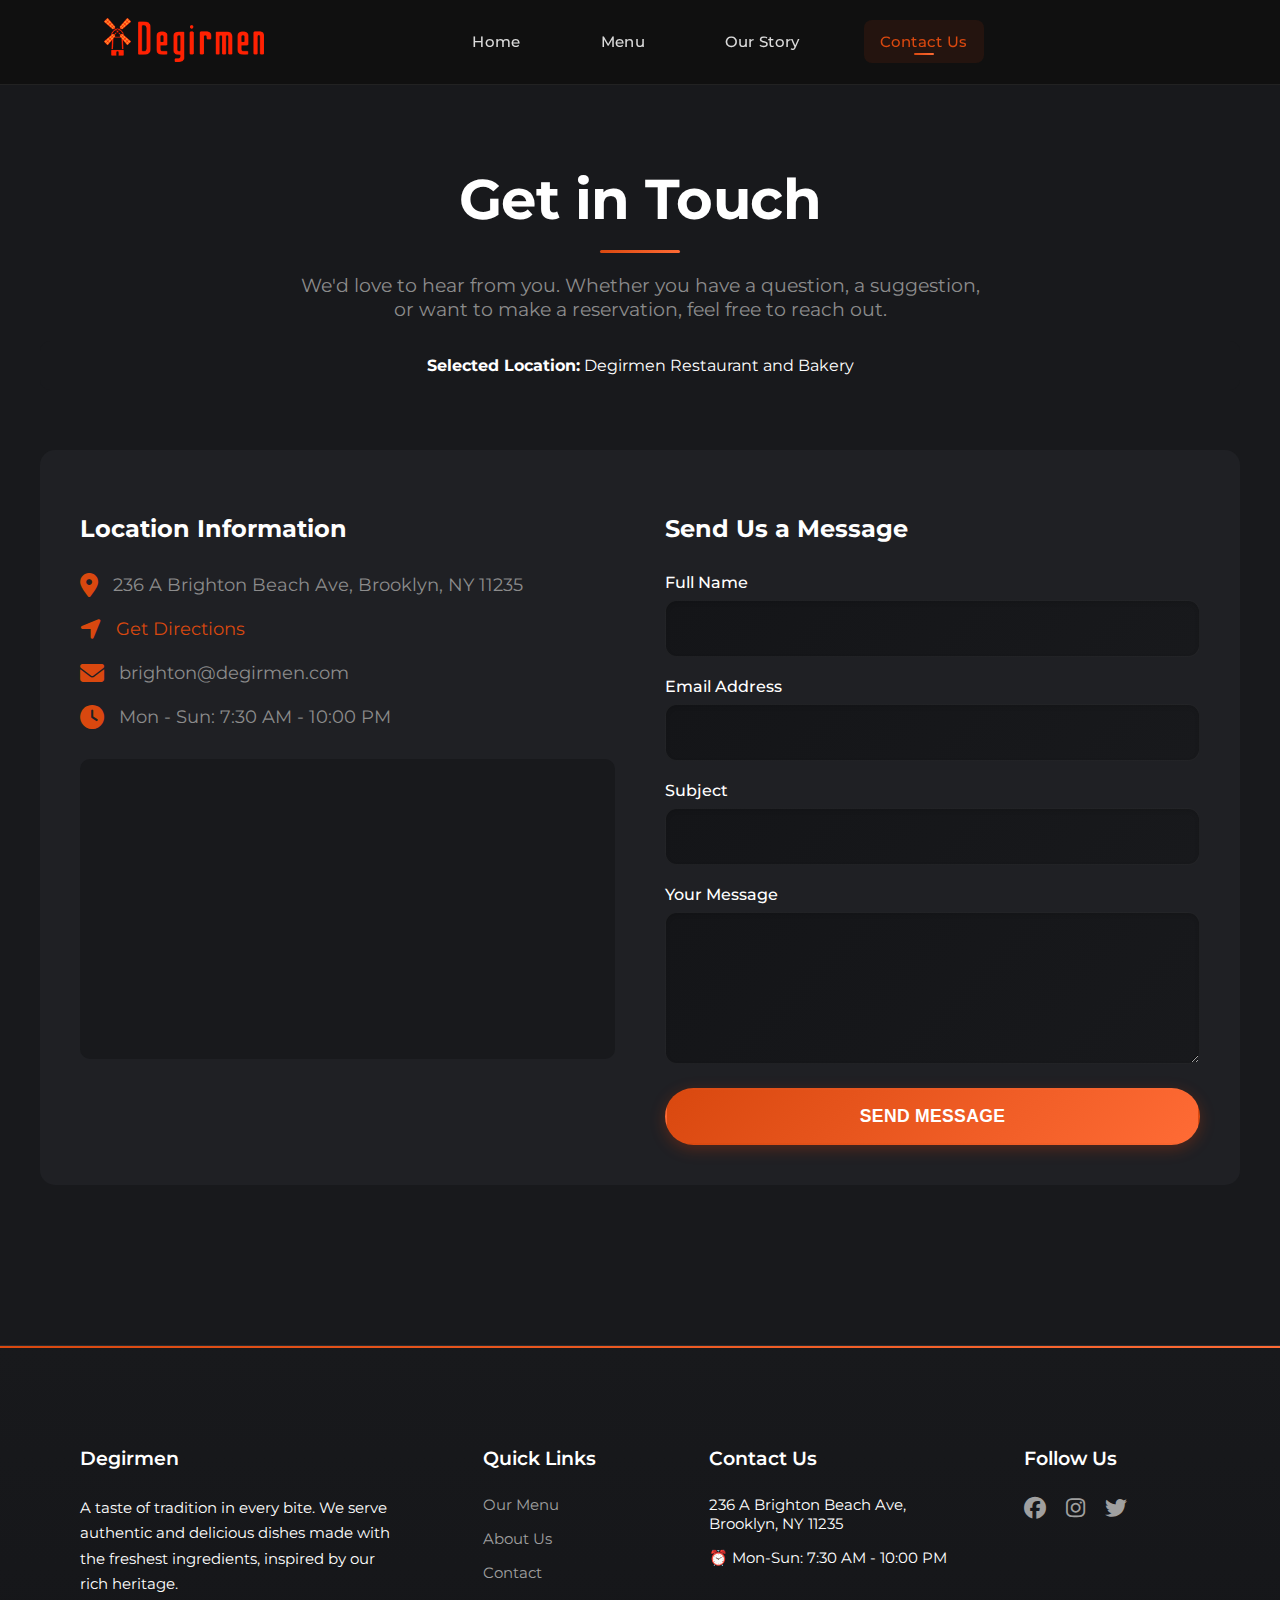
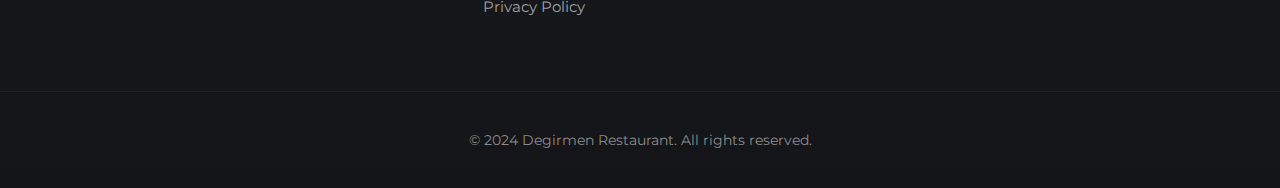
<file: contact.html>
<!DOCTYPE html>
<html lang="en">
<head>
    <meta charset="UTF-8">
    <meta name="viewport" content="width=device-width, initial-scale=1.0">
    <title>Contact Us - Degirmen</title>
    <link rel="stylesheet" href="https://cdnjs.cloudflare.com/ajax/libs/font-awesome/6.4.0/css/all.min.css">
    <link rel="stylesheet" href="css/styles.css">
</head>
<body class="page">
    <header class="header">
        <!-- Main site navigation -->
        <div class="header__nav-container">
            <nav class="nav header__nav">
                <a class="nav__logo" href="index.html">
                    <img src="img/degirmen-logo.png" alt="Degirmen logo" />
                </a>

                <ul class="nav__list site-nav__list">
                    <li class="nav__item"><a href="index.html" class="nav__link">Home</a></li>
                    <li class="nav__item"><a href="menu.html" class="nav__link">Menu</a></li>
                    <li class="nav__item"><a href="story.html" class="nav__link">Our&nbsp;Story</a></li>
                    <li class="nav__item nav__item--active"><a href="contact.html" class="nav__link">Contact&nbsp;Us</a></li>
                    <li class="nav__item nav__item--mobile-button">
                        <a href="reservation.html" class="nav__link nav__link--button">Reserve a Table</a>
                    </li>
                </ul>

                <div class="nav__actions">
                    <button class="nav__cart-button" aria-label="Open cart">
                        <i class="fas fa-shopping-cart"></i>
                        <span class="nav__cart-badge">0</span>
                    </button>
                    <a href="reservation.html" class="nav__button">Reserve a Table</a>
                    <button class="nav__menu-button" aria-label="Toggle menu">
                        <span class="nav__menu-icon"></span>
                    </button>
                </div>
            </nav>
        </div>
    </header>

    <div class="cart-overlay"></div>
    <div class="cart-panel">
        <div class="cart-panel__header">
            <h3 class="cart-panel__title">Your Order</h3>
            <button class="cart-panel__close" aria-label="Close cart">&times;</button>
        </div>
        <ul class="cart-panel__body">
            <!-- Cart items will be rendered here by JavaScript -->
            <li class="cart-panel__empty-message">Your cart is empty.</li>
        </ul>
        <div class="cart-panel__footer">
            <div class="cart-panel__total">
                <span>Total:</span>
                <span class="cart-panel__total-price">$0.00</span>
            </div>
            <a href="#" class="cart-panel__checkout-button">Proceed to Checkout</a>
        </div>
    </div>

    <main>
        <section class="contact-section" id="contact-form" style="display: block;">
            <div class="contact-section__content">
                <div class="contact-section__header">
                    <h1 class="section__title">Get in Touch</h1>
                    <p class="contact-section__subtitle">We'd love to hear from you. Whether you have a question, a suggestion, or want to make a reservation, feel free to reach out.</p>
                    <div class="selected-location-display" id="selected-location-display"></div>
                </div>

                <div class="contact-section__body">
                    <div class="contact-section__details">
                        <h3 class="contact-section__heading">Location Information</h3>
                        <ul class="contact-section__info-list" id="location-info">
                            <!-- Location info will be populated by JavaScript -->
                        </ul>
                        <div class="contact-section__map" id="map">
                            <iframe
                                title="Degirmen Location Map"
                                src="https://www.google.com/maps?q=Degirmen+Restaurant+and+Bakery+236+A+Brighton+Beach+Ave%2C+Brooklyn%2C+NY+11235&output=embed"
                                width="100%"
                                height="100%"
                                style="border:0; width: 100%; height: 100%; filter: invert(90%) hue-rotate(180deg);"
                                allowfullscreen=""
                                loading="lazy"
                                referrerpolicy="no-referrer-when-downgrade"></iframe>
                        </div>
                    </div>
                    <div class="contact-section__form-container">
                        <h3 class="contact-section__heading">Send Us a Message</h3>
                        <form class="contact-form" action="#" method="POST">
                            <input type="hidden" id="location" name="location" value="">
                            <div class="form-group">
                                <label for="name">Full Name</label>
                                <input type="text" id="name" name="name" required autocomplete="name" maxlength="100" pattern="[A-Za-z0-9 .,'-]{1,100}" inputmode="text">
                            </div>
                            <div class="form-group">
                                <label for="email">Email Address</label>
                                <input type="email" id="email" name="email" required autocomplete="email" maxlength="254" inputmode="email">
                            </div>
                            <div class="form-group">
                                <label for="subject">Subject</label>
                                <input type="text" id="subject" name="subject" required maxlength="120" pattern="[A-Za-z0-9 .,'-?!()]{1,120}" inputmode="text">
                            </div>
                            <div class="form-group">
                                <label for="message">Your Message</label>
                                <textarea id="message" name="message" rows="6" required maxlength="2000" spellcheck="true"></textarea>
                            </div>
                            <button type="submit" class="contact-form__submit">Send Message</button>
                        </form>
                    </div>
                </div>
            </div>
        </section>
    </main>

    <!-- Bottom Mobile Navigation -->
    <nav class="bottom-nav">
        <a href="index.html" class="bottom-nav__item">
            <i class="fas fa-home"></i>
            <span>Home</span>
        </a>
        <a href="menu.html" class="bottom-nav__item">
            <i class="fas fa-utensils"></i>
            <span>Menu</span>
        </a>
        <a href="story.html" class="bottom-nav__item">
            <i class="fas fa-book-open"></i>
            <span>Story</span>
        </a>
        <a href="contact.html" class="bottom-nav__item bottom-nav__item--active">
            <i class="fas fa-envelope"></i>
            <span>Contact</span>
        </a>
        <a href="reservation.html" class="bottom-nav__item">
            <i class="fas fa-calendar-check"></i>
            <span>Reserve</span>
        </a>
    </nav>

    <footer class="footer">
        <div class="footer__content">
            <div class="footer__section footer__section--about">
                <h3 class="footer__title">Degirmen</h3>
                <p class="footer__about-text">A taste of tradition in every bite. We serve authentic and delicious dishes made with the freshest ingredients, inspired by our rich heritage.</p>
            </div>
            <div class="footer__section">
                <h3 class="footer__title">Quick Links</h3>
                <ul class="footer__list">
                    <li class="footer__list-item">
                        <a href="menu.html" class="footer__link">Our Menu</a>
                    </li>
                    <li class="footer__list-item">
                        <a href="story.html" class="footer__link">About Us</a>
                    </li>
                    <li class="footer__list-item">
                        <a href="contact.html" class="footer__link">Contact</a>
                    </li>
                    <li class="footer__list-item">
                        <a href="#privacy" class="footer__link">Privacy Policy</a>
                    </li>
                </ul>
            </div>
            <div class="footer__section">
                <h3 class="footer__title">Contact Us</h3>
                <ul class="footer__list">
                    <li class="footer__list-item"> 236 A Brighton Beach Ave, Brooklyn, NY 11235</li>
                    <!-- <li class="footer__list-item">📞 +1 234 567 8900</li> -->
                    <!-- <li class="footer__list-item">✉️ info@degirmen.com</li> -->
                    <li class="footer__list-item">⏰ Mon-Sun: 7:30 AM - 10:00 PM</li>
                </ul>
            </div>
            <div class="footer__section">
                <h3 class="footer__title">Follow Us</h3>
                <div class="footer__social">
                    <a href="#" class="footer__social-link" aria-label="Facebook">
                        <i class="fab fa-facebook"></i>
                    </a>
                    <a href="#" class="footer__social-link" aria-label="Instagram">
                        <i class="fab fa-instagram"></i>
                    </a>
                    <a href="#" class="footer__social-link" aria-label="Twitter">
                        <i class="fab fa-twitter"></i>
                    </a>
                </div>
            </div>
        </div>
        <div class="footer__bottom">
            <p>&copy; 2024 Degirmen Restaurant. All rights reserved.</p>
        </div>
    </footer>

    <script src="js/script.js"></script>
    <script src="js/contact.js"></script>
</body>
</html>
</file>
<file: css/styles.css>
@import url('https://fonts.googleapis.com/css2?family=Montserrat:wght@400;500;600&display=swap');

:root {
    --bg-dark: #1f2024;
    --bg-darker: #18191c;
    --bg-darkest: #141518;
    --text-light: #ffffff;
    --text-secondary: #e0e0e0;
    --text-muted: #b8b8b8;
    --accent: #d9480f;
    --accent-light: #ff6b35;
    --accent-dark: #c13d0a;
    --success: #4CAF50;
    --warning: #FFC107;
    --border-light: rgba(255, 255, 255, 0.1);
    --border-lighter: rgba(255, 255, 255, 0.05);
    --shadow-light: 0 4px 20px rgba(0, 0, 0, 0.15);
    --shadow-medium: 0 8px 32px rgba(0, 0, 0, 0.25);
    --shadow-heavy: 0 12px 48px rgba(0, 0, 0, 0.35);
    --gradient-primary: linear-gradient(135deg, var(--accent), var(--accent-light));
    --gradient-dark: linear-gradient(135deg, var(--bg-darkest), var(--bg-darker));
    --radius-small: 8px;
    --radius-medium: 12px;
    --radius-large: 20px;
    --transition-fast: 0.2s ease;
    --transition-normal: 0.3s ease;
    --transition-slow: 0.5s ease;
}

*,
*::before,
*::after {
    box-sizing: border-box;
}

body {
    margin: 0;
    font-family: 'Montserrat', sans-serif;
    background-color: var(--bg-darker);
    color: var(--text-light);
}

/* ---------- Header + sticky behaviour ---------- */
.header {
    background: linear-gradient(135deg, var(--bg-darkest) 0%, rgba(26, 26, 26, 0.98) 100%);
    width: 100%;
    backdrop-filter: blur(10px);
    -webkit-backdrop-filter: blur(10px);
}

.header--sticky {
    position: fixed;
    top: 0;
    left: 0;
    width: 100%;
    z-index: 1000;
    box-shadow: 0 8px 32px rgba(0, 0, 0, 0.3);
    border-bottom: 1px solid rgba(255, 255, 255, 0.05);
}

/* ---------- Main nav ---------- */
.nav {
    width: 100%;
    display: flex;
    align-items: center;
}

.header__nav-container {
    width: 100%;
    background: rgba(16, 16, 16, 0.95);
    border-bottom: 1px solid rgba(255, 255, 255, 0.08);
    backdrop-filter: blur(20px);
    -webkit-backdrop-filter: blur(20px);
}

.header__nav {
    max-width: 1200px;
    margin: 0 auto;
    padding: 18px clamp(1rem, 5vw, 80px);
    display: flex;
    justify-content: space-between;
    align-items: center;
    position: relative;
}

.nav__logo img {
    width: 160px;
    height: auto;
    object-fit: contain;
    filter: brightness(1.1);
    transition: all 0.3s ease;
}

.nav__logo:hover img {
    filter: brightness(1.2) drop-shadow(0 4px 8px rgba(213, 61, 10, 0.3));
    transform: scale(1.02);
}

.nav__list {
    list-style: none;
    display: flex;
    gap: clamp(1.5rem, 4vw, 48px);
    padding: 0;
    margin: 0;
    align-items: center;
}

.nav__link {
    font-weight: 500;
    font-size: 15px;
    color: rgba(255, 255, 255, 0.85);
    text-decoration: none;
    transition: all 0.3s ease;
    position: relative;
    padding: 12px 16px;
    border-radius: 8px;
    letter-spacing: 0.3px;
}

.nav__link::before {
    content: '';
    position: absolute;
    bottom: 8px;
    left: 50%;
    transform: translateX(-50%) scaleX(0);
    width: 20px;
    height: 2px;
    background: linear-gradient(45deg, var(--accent), #ff6b35);
    border-radius: 1px;
    transition: transform 0.3s ease;
}

.nav__link:hover,
.nav__link:focus {
    color: var(--text-light);
    background: rgba(255, 255, 255, 0.05);
    transform: translateY(-1px);
}

.nav__link:hover::before,
.nav__item--active .nav__link::before {
    transform: translateX(-50%) scaleX(1);
}

.nav__item--active .nav__link {
    color: var(--accent);
    background: rgba(213, 61, 10, 0.1);
}

.nav__item--mobile-button {
    display: none;
}

.nav__actions {
    display: flex;
    align-items: center;
    gap: 24px;
}

.nav__cart-button {
    background: none;
    border: none;
    color: rgba(255, 255, 255, 0.8);
    font-size: 20px;
    cursor: pointer;
    position: relative;
    padding: 10px;
    border-radius: 8px;
    transition: all 0.3s ease;
}

.nav__cart-button:hover {
    color: var(--accent);
    background: rgba(255, 255, 255, 0.05);
    transform: translateY(-1px);
}

.nav__cart-badge {
    position: absolute;
    top: 0;
    right: 0;
    background-color: var(--accent);
    color: var(--text-light);
    font-size: 11px;
    font-weight: 600;
    width: 18px;
    height: 18px;
    border-radius: 50%;
    display: none;
    align-items: center;
    justify-content: center;
    transform: translate(40%, -40%);
    transition: transform 0.2s;
}

.nav__cart-button:hover .nav__cart-badge {
    transform: translate(40%, -40%) scale(1.1);
}

.nav__button {
    font-size: 14px;
    font-weight: 600;
    padding: 12px 24px;
    background: var(--gradient-primary);
    border: 2px solid transparent;
    border-radius: 25px;
    color: var(--text-light);
    cursor: pointer;
    transition: var(--transition-normal);
    text-decoration: none;
    position: relative;
    overflow: hidden;
    box-shadow: 0 4px 15px rgba(213, 61, 10, 0.25);
    letter-spacing: 0.3px;
    text-transform: uppercase;
    font-weight: 600;
}

.nav__button::before {
    content: '';
    position: absolute;
    top: 0;
    left: -100%;
    width: 100%;
    height: 100%;
    background: linear-gradient(90deg, transparent, rgba(255, 255, 255, 0.2), transparent);
    transition: left 0.5s ease;
}

.nav__button:hover::before {
    left: 100%;
}

.nav__button:hover,
.nav__button:focus {
    transform: translateY(-2px);
    box-shadow: 0 6px 20px rgba(213, 61, 10, 0.4);
    background: var(--gradient-dark);
    border-color: var(--accent);
}

/* Hamburger Menu */
.nav__menu-button {
    display: none;
    background: rgba(255, 255, 255, 0.05);
    border: 1px solid rgba(255, 255, 255, 0.1);
    border-radius: 8px;
    padding: 12px;
    cursor: pointer;
    color: var(--text-light);
    transition: all 0.3s ease;
}

.nav__menu-button:hover {
    background: rgba(255, 255, 255, 0.1);
    border-color: rgba(255, 255, 255, 0.2);
    transform: translateY(-1px);
}

.nav__menu-icon {
    display: block;
    width: 24px;
    height: 2px;
    background-color: var(--text-light);
    position: relative;
    transition: all 0.3s ease;
    border-radius: 1px;
}

.nav__menu-icon::before,
.nav__menu-icon::after {
    content: '';
    position: absolute;
    width: 100%;
    height: 2px;
    background-color: var(--text-light);
    transition: all 0.3s ease;
    border-radius: 1px;
}

.nav__menu-icon::before {
    top: -7px;
}

.nav__menu-icon::after {
    bottom: -7px;
}

/* Mobile menu open state */
.nav__menu-button.active {
    background: rgba(213, 61, 10, 0.1);
    border-color: var(--accent);
}

.nav__menu-button.active .nav__menu-icon {
    background-color: transparent;
}

.nav__menu-button.active .nav__menu-icon::before {
    transform: rotate(45deg);
    top: 0;
    background-color: var(--accent);
}

.nav__menu-button.active .nav__menu-icon::after {
    transform: rotate(-45deg);
    bottom: 0;
    background-color: var(--accent);
}

/* ---------- Food categories nav ---------- */
.categories-title {
    text-align: center;
    color: var(--text-light);
    font-size: clamp(2rem, 4vw, 2.8rem);
    margin: 0 0 40px;
    padding-top: 60px;
    font-weight: 700;
    letter-spacing: -0.01em;
    position: relative;
}

.categories-title::after {
    content: '';
    position: absolute;
    bottom: -16px;
    left: 50%;
    transform: translateX(-50%);
    width: 60px;
    height: 3px;
    background: var(--gradient-primary);
    border-radius: 2px;
}

.categories-wrapper {
    position: relative;
    overflow-x: hidden;
    padding: 30px 0;
    margin: 0 auto 0;
    max-width: 1200px;
    background: var(--gradient-dark);
    border-radius: var(--radius-large) var(--radius-large) 0 0;
    border: 1px solid var(--border-lighter);
    border-bottom: none;
    box-shadow: var(--shadow-light);
}

.categories-icon {
    position: absolute;
    top: 0;
    height: 100%;
    width: 120px;
    display: flex;
    align-items: center;
    justify-content: center;
    z-index: 2;
}

.categories-icon:first-child {
    left: 0;
    display: none;
    background: linear-gradient(90deg, var(--bg-darker) 70%, transparent);
}

.categories-icon:last-child {
    right: 0;
    background: linear-gradient(-90deg, var(--bg-darker) 70%, transparent);
}

.categories-icon i {
    width: 44px;
    height: 44px;
    cursor: pointer;
    font-size: 18px;
    display: flex;
    align-items: center;
    justify-content: center;
    border-radius: 50%;
    background: var(--bg-dark);
    border: 2px solid var(--accent);
    color: var(--accent);
    transition: all 0.3s ease;
}

.categories-icon i:hover {
    background: var(--accent);
    color: var(--text-light);
    transform: scale(1.1);
}

.nav-categories__list {
    display: flex;
    gap: 20px;
    list-style: none;
    padding: 0 60px;
    margin: 0;
    overflow-x: auto;
    -webkit-overflow-scrolling: touch;
    touch-action: pan-x;
    scroll-behavior: smooth;
    scrollbar-width: none; /* Firefox */
    -ms-overflow-style: none; /* IE and Edge */
}

.nav-categories__list::-webkit-scrollbar {
    display: none;
}

.nav-categories__list.dragging {
    scroll-behavior: auto;
    cursor: grab;
}

.nav-categories__item {
    display: flex;
    flex-direction: column;
    align-items: center;
    cursor: pointer;
    padding: 18px 28px;
    border-radius: var(--radius-medium);
    background: var(--gradient-dark);
    border: 1px solid var(--border-lighter);
    transition: var(--transition-normal);
    user-select: none;
    flex-shrink: 0;
    min-width: 110px;
    box-shadow: var(--shadow-light);
    position: relative;
    overflow: hidden;
}

.nav-categories__item::before {
    content: '';
    position: absolute;
    top: 0;
    left: 0;
    right: 0;
    height: 3px;
    background: var(--gradient-primary);
    opacity: 0;
    transition: var(--transition-normal);
}

.nav-categories__item:hover {
    transform: translateY(-3px);
    border-color: var(--border-light);
    box-shadow: var(--shadow-medium);
}

.nav-categories__item:hover::before {
    opacity: 1;
}

.nav-categories__item--active {
    background: var(--gradient-primary);
    border-color: var(--accent);
    transform: translateY(-3px);
    box-shadow: var(--shadow-medium);
}

.nav-categories__item--active::before {
    opacity: 1;
}

.nav-categories__icon {
    font-size: 28px;
    margin-bottom: 8px;
    display: flex;
    align-items: center;
    justify-content: center;
    height: 30px;
}

.nav-categories__icon i {
    font-size: 20px;
    color: var(--accent);
    transition: var(--transition-normal);
}

.nav-categories__item--active .nav-categories__icon i {
    color: var(--text-light);
}

.nav-categories__label {
    font-size: 14px;
    font-weight: 500;
    color: var(--text-light);
    white-space: nowrap;
}

.nav-categories__list.dragging .nav-categories__item {
    pointer-events: none;
}

/* ---------- Sections ---------- */
.section {
    display: none;
}

.section--active {
    display: block;
}

/* ---------- Menu section ---------- */
#menu {
    max-width: 100%;
    width: 100%;
    margin: 0;
    padding: 40px 0;
    background-color: var(--bg-darker);
}

.menu-content {
    max-width: 1200px;
    margin: 0 auto 0;
    padding: 0 clamp(1.5rem, 5vw, 80px) clamp(2rem, 4vw, 50px);
    background: var(--bg-darker);
    border-radius: 0 0 var(--radius-large) var(--radius-large);
    box-shadow: var(--shadow-medium);
    border: 1px solid var(--border-lighter);
    border-top: none;
    position: relative;
}

.menu-content::before {
    content: '';
    position: absolute;
    top: 0;
    left: 0;
    right: 0;
    height: 3px;
    background: var(--gradient-primary);
}

.menu__title {
    display: flex;
    align-items: center;
    justify-content: center;
    gap: 15px;
    font-size: clamp(1.8rem, 4vw, 2.5rem);
    margin: 0 0 30px;
    padding-top: clamp(2rem, 4vw, 50px);
    color: var(--text-light);
    font-weight: 500;
    letter-spacing: 0.2px;
    position: relative;
}

.menu__title-icon {
    display: flex;
    align-items: center;
    justify-content: center;
}

.menu__title-icon i {
    font-size: 0.8em;
    color: var(--accent);
}

.menu__title::after {
    content: '';
    position: absolute;
    bottom: -15px;
    left: 50%;
    transform: translateX(-50%);
    width: 40px;
    height: 1px;
    background: rgba(255, 255, 255, 0.2);
    border-radius: 1px;
}

.menu__sizes {
    text-align: center;
    margin: 0 0 25px;
    color: var(--text-light);
}

/* Food list grid - Google-style */
.food-list {
    list-style: none;
    display: flex;
    flex-direction: column;
    gap: 0;
    padding: 0;
    margin: 0;
    max-width: 800px;
    margin: 0 auto;
}

.food-item {
    display: flex;
    align-items: center;
    padding: 20px 24px;
    border-bottom: 1px solid rgba(255, 255, 255, 0.1);
    transition: background-color 0.2s ease;
    cursor: pointer;
    background: transparent;
    position: relative;
    min-height: auto;
}

.food-item:last-child {
    border-bottom: none;
}

.food-item:hover {
    background-color: rgba(255, 255, 255, 0.05);
}

/* Image styles removed - no longer using images in menu items */

.food-item__info {
    flex: 1;
    display: flex;
    flex-direction: column;
    gap: 4px;
    margin-right: 20px;
}

.food-item__name {
    margin: 0;
    font-size: 18px;
    color: var(--text-light);
    font-weight: 500;
    line-height: 1.4;
}

.food-item__ingredients {
    margin: 0;
    font-size: 14px;
    color: rgba(255, 255, 255, 0.7);
    line-height: 1.4;
    display: -webkit-box;
    -webkit-line-clamp: 2;
    -webkit-box-orient: vertical;
    overflow: hidden;
}

.food-item__price {
    font-weight: 500;
    white-space: nowrap;
    color: var(--text-light);
    font-size: 16px;
    display: flex;
    align-items: center;
    min-width: 60px;
    justify-content: flex-end;
}

/* ---------- Footer ---------- */
.footer {
    background: linear-gradient(180deg, var(--bg-darker) 0%, var(--bg-darkest) 100%);
    padding: 100px 0 0;
    margin-top: 80px;
    border-top: 1px solid var(--border-light);
    color: var(--text-muted);
    font-size: 15px;
    position: relative;
}

.footer::before {
    content: '';
    position: absolute;
    top: 0;
    left: 0;
    right: 0;
    height: 2px;
    background: var(--gradient-primary);
}

.footer__content {
    max-width: 1200px;
    margin: 0 auto;
    padding: 0 40px;
    display: grid;
    grid-template-columns: 2fr 1fr 1.5fr 1fr;
    gap: 50px;
    text-align: left;
}

.footer__section {
    color: var(--text-light);
}

.footer__section--about {
    padding-right: 30px;
}

.footer__title {
    font-size: 1.2rem;
    font-weight: 600;
    margin: 0 0 25px;
    color: #fff;
}

.footer__about-text {
    line-height: 1.7;
    margin: 0;
}

.footer__list {
    list-style: none;
    padding: 0;
    margin: 0;
}

.footer__list-item {
    margin-bottom: 15px;
}

.footer__link {
    color: #a0a0a0;
    text-decoration: none;
    transition: color 0.3s, padding-left 0.3s;
}

.footer__link:hover {
    color: var(--accent);
    padding-left: 5px;
}

.footer__social {
    display: flex;
    gap: 20px;
}

.footer__social-link {
    color: #a0a0a0;
    text-decoration: none;
    font-size: 22px;
    transition: color 0.3s, transform 0.3s;
}

.footer__social-link:hover {
    color: var(--accent);
    transform: translateY(-2px);
}

.footer__bottom {
    margin-top: 60px;
    padding: 25px 40px;
    border-top: 1px solid rgba(255,255,255,0.05);
    text-align: center;
    color: #8c8c8c;
    font-size: 14px;
}

/* ---------- Home Page ---------- */
/* Hero Section */
.hero {
    background: linear-gradient(135deg, rgba(0, 0, 0, 0.8) 0%, rgba(217, 72, 15, 0.1) 50%, rgba(0, 0, 0, 0.8) 100%), 
                linear-gradient(rgba(0, 0, 0, 0.4), rgba(0, 0, 0, 0.6)), 
                url('../img/pizza.jpg');
    background-size: cover;
    background-position: center;
    background-attachment: fixed;
    height: 70vh;
    min-height: 500px;
    max-height: 800px;
    display: flex;
    align-items: center;
    justify-content: center;
    text-align: center;
    padding: 0 20px;
    margin: 0;
    position: relative;
    overflow: hidden;
}

.hero::before {
    content: '';
    position: absolute;
    top: 0;
    left: 0;
    right: 0;
    bottom: 0;
    background: radial-gradient(ellipse at center, transparent 30%, rgba(0, 0, 0, 0.3) 100%);
    pointer-events: none;
}

.hero__content {
    max-width: 900px;
    width: 100%;
    padding: clamp(20px, 5vh, 40px) 0;
    position: relative;
    z-index: 2;
    animation: fadeInUp 1s ease-out;
}

@keyframes fadeInUp {
    from {
        opacity: 0;
        transform: translateY(30px);
    }
    to {
        opacity: 1;
        transform: translateY(0);
    }
}

.hero__title {
    font-size: clamp(2.8rem, 7vw, 5rem);
    color: var(--text-light);
    margin: 0 0 24px;
    line-height: 1.1;
    font-weight: 700;
    text-shadow: 0 4px 20px rgba(0, 0, 0, 0.5);
    letter-spacing: -0.02em;
}

.hero__subtitle {
    font-size: clamp(1.3rem, 3.5vw, 1.8rem);
    color: var(--text-secondary);
    margin: 0 0 48px;
    opacity: 0.95;
    line-height: 1.5;
    font-weight: 400;
    text-shadow: 0 2px 10px rgba(0, 0, 0, 0.3);
}

.hero__buttons {
    display: flex;
    gap: 24px;
    justify-content: center;
    flex-wrap: wrap;
}

.hero__button {
    padding: 16px 32px;
    font-size: 1.1rem;
    border-radius: 30px;
    cursor: pointer;
    transition: var(--transition-normal);
    text-decoration: none;
    font-weight: 600;
    position: relative;
    overflow: hidden;
    letter-spacing: 0.3px;
    text-transform: uppercase;
    box-shadow: 0 6px 20px rgba(0, 0, 0, 0.3);
    border: 2px solid transparent;
}

.hero__button::before {
    content: '';
    position: absolute;
    top: 0;
    left: -100%;
    width: 100%;
    height: 100%;
    background: linear-gradient(90deg, transparent, rgba(255, 255, 255, 0.2), transparent);
    transition: var(--transition-slow);
}

.hero__button:hover::before {
    left: 100%;
}

.hero__button--primary {
    background: var(--gradient-primary);
    color: var(--text-light);
    box-shadow: 0 8px 30px rgba(217, 72, 15, 0.4);
}

.hero__button--primary:hover {
    transform: translateY(-3px);
    box-shadow: 0 8px 30px rgba(217, 72, 15, 0.5);
    border-color: var(--accent-light);
}

.hero__button--secondary {
    background: rgba(255, 255, 255, 0.1);
    color: var(--text-light);
    border: 2px solid rgba(255, 255, 255, 0.4);
    backdrop-filter: blur(15px);
    box-shadow: 0 8px 25px rgba(255, 255, 255, 0.1);
}

.hero__button--secondary:hover {
    background: rgba(255, 255, 255, 0.2);
    border-color: var(--text-light);
    transform: translateY(-3px);
    box-shadow: 0 8px 25px rgba(255, 255, 255, 0.2);
}

/* About Preview Section */
.about-preview {
    padding: 80px 20px;
    background-color: var(--bg-darker);
}

.about-preview__content {
    max-width: 1200px;
    margin: 0 auto;
    display: grid;
    grid-template-columns: 1fr 1fr;
    gap: 50px;
    padding: 0 clamp(1rem, 5vw, 80px);
    align-items: center;
}

.about-preview__description {
    color: #8c8c8c;
    font-size: 1.1rem;
    line-height: 1.6;
    margin: 0 0 30px;
}

.about-preview__link {
    color: var(--accent);
    text-decoration: none;
    font-weight: 500;
    font-size: 1.1rem;
    transition: color 0.3s;
}

.about-preview__link:hover {
    color: #c13d0a;
}

.about-preview__image img {
    width: 100%;
    border-radius: 15px;
    box-shadow: 0 4px 16px rgba(0, 0, 0, 0.3);
}

/* CTA Section */
.cta {
    padding: 80px 20px;
    background: linear-gradient(rgba(0, 0, 0, 0.8), rgba(0, 0, 0, 0.8)), url('../img/interior_02.jpg');
    background-size: cover;
    background-position: center;
    text-align: center;
}

.cta__content {
    max-width: 800px;
    margin: 0 auto;
}

.cta__title {
    font-size: clamp(2rem, 5vw, 3rem);
    color: var(--text-light);
    margin: 0 0 20px;
}

.cta__text {
    font-size: 1.2rem;
    color: var(--text-light);
    margin: 0 0 40px;
    opacity: 0.9;
}

.cta__buttons {
    display: flex;
    gap: 20px;
    justify-content: center;
    flex-wrap: wrap;
}

.cta__button {
    padding: 14px 28px;
    font-size: 1rem;
    border-radius: 30px;
    cursor: pointer;
    transition: var(--transition-normal);
    text-decoration: none;
    font-weight: 600;
    background: var(--gradient-primary);
    color: var(--text-light);
    border: 2px solid transparent;
    text-transform: uppercase;
    letter-spacing: 0.3px;
    box-shadow: 0 4px 15px rgba(213, 61, 10, 0.3);
}

.cta__button:hover {
    background: var(--gradient-dark);
    transform: translateY(-2px);
    box-shadow: 0 6px 20px rgba(213, 61, 10, 0.4);
    border-color: var(--accent-light);
}

.cta__button--secondary {
    background: rgba(255, 255, 255, 0.1);
    border: 2px solid var(--text-light);
    backdrop-filter: blur(10px);
    box-shadow: 0 6px 20px rgba(255, 255, 255, 0.1);
}

.cta__button--secondary:hover {
    background: var(--text-light);
    color: var(--bg-darker);
    transform: translateY(-2px);
    box-shadow: 0 6px 20px rgba(255, 255, 255, 0.3);
}

.featured__slider-button {
    position: absolute;
    top: 50%;
    transform: translateY(-50%);
    width: 44px;
    height: 44px;
    border-radius: 50%;
    background: var(--gradient-dark);
    border: 2px solid var(--accent);
    color: var(--accent);
    cursor: pointer;
    display: flex;
    align-items: center;
    justify-content: center;
    transition: var(--transition-normal);
    z-index: 2;
    font-size: 18px;
    padding: 0;
    box-shadow: 0 3px 12px rgba(0, 0, 0, 0.3);
    backdrop-filter: blur(10px);
}

.featured__slider-button:hover:not(:disabled) {
    background: var(--gradient-primary);
    color: var(--text-light);
    transform: translateY(-50%) scale(1.05);
    box-shadow: 0 4px 15px rgba(217, 72, 15, 0.4);
    border-color: var(--accent-light);
}

.featured__slider-button:disabled {
    background-color: var(--bg-darker);
    border-color: #666;
    color: #666;
    cursor: not-allowed;
    opacity: 0.5;
    box-shadow: none;
    transform: translateY(-50%);
}

.featured__slider-button--prev {
    left: 10px;
}

.featured__slider-button--next {
    right: 10px;
}

.section__title {
    text-align: center;
    font-size: clamp(2.2rem, 5.5vw, 3.5rem);
    color: var(--text-light);
    margin: 0 auto 60px;
    width: 100%;
    display: flex;
    justify-content: center;
    align-items: center;
    font-weight: 700;
    letter-spacing: -0.01em;
    position: relative;
}

.section__title::after {
    content: '';
    position: absolute;
    bottom: -20px;
    left: 50%;
    transform: translateX(-50%);
    width: 80px;
    height: 3px;
    background: var(--gradient-primary);
    border-radius: 2px;
}

/* Featured Dishes Slider */
.featured-dishes {
    padding: 80px 20px;
    background: var(--bg-darker);
    position: relative;
}

.featured-dishes::before {
    content: '';
    position: absolute;
    top: 0;
    left: 0;
    right: 0;
    bottom: 0;
    background: radial-gradient(circle at 50% 50%, rgba(217, 72, 15, 0.03) 0%, transparent 70%);
    pointer-events: none;
}

.featured-dishes__content {
    max-width: 800px;
    margin: 0 auto;
}

.featured-dishes__list {
    margin-top: 50px;
    display: flex;
    flex-direction: column;
    gap: 0;
}



/* Slider navigation removed - now using list layout */

/* Story Section */
.story {
    padding: 80px 20px;
    background-color: var(--bg-darker);
}

.story__header {
    text-align: center;
    margin-bottom: 60px;
}

.story__subtitle {
    font-size: 1.2rem;
    color: var(--accent);
    margin-top: -20px;
}

.story__content {
    max-width: 1200px;
    margin: 0 auto;
}

.story__main {
    display: grid;
    grid-template-columns: 1fr 1fr;
    gap: 40px;
    align-items: center;
    margin-bottom: 80px;
}

.story__text-block {
    padding: 20px;
}

.story__heading {
    font-size: 2rem;
    color: var(--text-light);
    margin-bottom: 20px;
}

.story__text {
    color: #8c8c8c;
    line-height: 1.6;
    font-size: 1.1rem;
}

.story__image-block {
    position: relative;
    border-radius: 15px;
    overflow: hidden;
}

.story__image {
    width: 100%;
    height: 100%;
    object-fit: cover;
    border-radius: 15px;
    transition: transform 0.3s ease;
}

.story__image:hover {
    transform: scale(1.05);
}

.story__values {
    display: grid;
    grid-template-columns: repeat(auto-fit, minmax(280px, 1fr));
    gap: 30px;
    margin: 60px 0;
    padding: 40px;
    background-color: var(--bg-dark);
    border-radius: 15px;
}

.story__value-card {
    text-align: center;
    padding: 35px 30px;
    background: var(--gradient-dark);
    border-radius: var(--radius-large);
    transition: var(--transition-normal);
    border: 1px solid var(--border-lighter);
    box-shadow: var(--shadow-light);
    position: relative;
    overflow: hidden;
}

.story__value-card::before {
    content: '';
    position: absolute;
    top: 0;
    left: 0;
    right: 0;
    height: 3px;
    background: var(--gradient-primary);
    opacity: 0;
    transition: var(--transition-normal);
}

.story__value-card:hover {
    transform: translateY(-8px);
    box-shadow: var(--shadow-medium);
    border-color: var(--border-light);
}

.story__value-card:hover::before {
    opacity: 1;
}

.story__value-icon {
    font-size: 2.5rem;
    margin-bottom: 20px;
}

.story__value-title {
    color: var(--text-light);
    font-size: 1.3rem;
    margin-bottom: 15px;
}

.story__value-text {
    color: #8c8c8c;
    line-height: 1.5;
}

.story__timeline {
    display: grid;
    gap: 40px;
    margin: 80px 0;
    position: relative;
    padding: 0 20px;
}

.story__timeline::before {
    content: '';
    position: absolute;
    left: 50%;
    transform: translateX(-50%);
    width: 2px;
    height: 100%;
    background-color: var(--accent);
    opacity: 0.3;
}

.story__milestone {
    display: grid;
    grid-template-columns: 1fr 1fr;
    gap: 40px;
    align-items: center;
    position: relative;
}

.story__milestone:nth-child(even) {
    direction: rtl;
}

.story__milestone:nth-child(even) .story__milestone-content {
    direction: ltr;
}

.story__year {
    font-size: 2.5rem;
    font-weight: 600;
    color: var(--accent);
    text-align: right;
    padding-right: 60px;
    position: relative;
}

.story__milestone:nth-child(even) .story__year {
    text-align: left;
    padding-right: 0;
    padding-left: 60px;
}

.story__year::after {
    content: '';
    position: absolute;
    right: -10px;
    top: 50%;
    transform: translateY(-50%);
    width: 20px;
    height: 20px;
    background-color: var(--accent);
    border-radius: 50%;
}

.story__milestone:nth-child(even) .story__year::after {
    right: auto;
    left: -10px;
}

.story__milestone-content {
    background-color: var(--bg-dark);
    padding: 30px;
    border-radius: 15px;
}

.story__milestone-content h4 {
    color: var(--text-light);
    font-size: 1.3rem;
    margin-bottom: 10px;
}

.story__milestone-content p {
    color: #8c8c8c;
    line-height: 1.5;
}

.story__team {
    margin-top: 80px;
}

.story__image-block--grid {
    display: grid;
    grid-template-columns: repeat(2, 1fr);
    gap: 20px;
    margin-top: 40px;
}

/* ---------- Contact Page ---------- */
.contact-section {
    padding: 80px 20px;
}

.contact-section__content {
    max-width: 1200px;
    margin: 0 auto;
}

.contact-section__header {
    text-align: center;
    margin-bottom: 60px;
}

.contact-section__subtitle {
    font-size: 1.2rem;
    color: #8c8c8c;
    max-width: 700px;
    margin: -20px auto 0;
}

.contact-section__body {
    display: grid;
    grid-template-columns: 1fr 1fr;
    gap: 50px;
    background-color: var(--bg-dark);
    padding: 40px;
    border-radius: 15px;
}

.contact-section__heading {
    font-size: 1.5rem;
    color: var(--text-light);
    margin-bottom: 30px;
}

.contact-section__info-list {
    list-style: none;
    padding: 0;
    margin: 0 0 30px;
}

.contact-section__info-list li {
    display: flex;
    align-items: center;
    gap: 15px;
    font-size: 1.1rem;
    color: #8c8c8c;
    margin-bottom: 20px;
}

.contact-section__info-list i {
    color: var(--accent);
    font-size: 1.5rem;
}

.contact-section__map {
    width: 100%;
    height: 300px;
    background-color: var(--bg-darker);
    border-radius: 10px;
    display: flex;
    align-items: center;
    justify-content: center;
    color: #8c8c8c;
}

.contact-form .form-group {
    margin-bottom: 20px;
}

.contact-form label {
    display: block;
    margin-bottom: 8px;
    color: var(--text-light);
    font-weight: 500;
}

.contact-form input,
.contact-form textarea {
    width: 100%;
    padding: 18px 20px;
    border-radius: var(--radius-medium);
    border: 1px solid var(--border-lighter);
    background: var(--gradient-dark);
    color: var(--text-light);
    font-family: inherit;
    transition: var(--transition-normal);
    font-size: 15px;
    box-shadow: inset 0 2px 4px rgba(0, 0, 0, 0.1);
}

.contact-form input:focus,
.contact-form textarea:focus {
    outline: none;
    border-color: var(--accent);
    box-shadow: inset 0 2px 4px rgba(0, 0, 0, 0.1), 0 0 0 3px rgba(217, 72, 15, 0.1);
    transform: translateY(-1px);
}

.contact-form__submit {
    width: 100%;
    padding: 16px 30px;
    background: var(--gradient-primary);
    color: var(--text-light);
    border: 2px solid transparent;
    border-radius: 30px;
    font-size: 1.1rem;
    font-weight: 600;
    cursor: pointer;
    transition: var(--transition-normal);
    box-shadow: 0 4px 15px rgba(213, 61, 10, 0.3);
    letter-spacing: 0.3px;
    text-transform: uppercase;
    position: relative;
    overflow: hidden;
}

.contact-form__submit::before {
    content: '';
    position: absolute;
    top: 0;
    left: -100%;
    width: 100%;
    height: 100%;
    background: linear-gradient(90deg, transparent, rgba(255, 255, 255, 0.2), transparent);
    transition: var(--transition-slow);
}

.contact-form__submit:hover {
    transform: translateY(-2px);
    box-shadow: 0 6px 25px rgba(217, 72, 15, 0.5);
    background: var(--gradient-dark);
    border-color: var(--accent-light);
}

.contact-form__submit:hover::before {
    left: 100%;
}

/* Reservation form submit button styles */
.reservation-form__submit {
    width: 100%;
    padding: 15px 25px;
    background: var(--gradient-primary);
    color: var(--text-light);
    border: 2px solid transparent;
    border-radius: 30px;
    font-size: 1.1rem;
    font-weight: 600;
    cursor: pointer;
    transition: var(--transition-normal);
    text-transform: uppercase;
    letter-spacing: 0.3px;
    box-shadow: 0 4px 15px rgba(213, 61, 10, 0.3);
}

.reservation-form__submit:hover:not(:disabled) {
    background: var(--gradient-dark);
    transform: translateY(-2px);
    box-shadow: 0 6px 25px rgba(217, 72, 15, 0.5);
    border-color: var(--accent-light);
}

.reservation-form__submit:disabled {
    background: linear-gradient(135deg, #666 0%, #555 100%);
    cursor: not-allowed;
    transform: none;
    box-shadow: none;
    opacity: 0.7;
}

.reservation-form__submit:disabled::after {
    content: '';
    display: inline-block;
    width: 16px;
    height: 16px;
    margin-left: 10px;
    border: 2px solid transparent;
    border-top: 2px solid var(--text-light);
    border-radius: 50%;
    animation: spin 1s linear infinite;
}

@keyframes spin {
    0% { transform: rotate(0deg); }
    100% { transform: rotate(360deg); }
}

/* ---------- Responsive Design ---------- */

@media (max-width: 968px) {
    /* Story page responsive */
    .story__main {
        grid-template-columns: 1fr;
    }

    .story__timeline::before {
        left: 0;
    }

    .story__milestone {
        grid-template-columns: 1fr;
        gap: 20px;
    }

    .story__year {
        text-align: left;
        padding-right: 0;
        padding-left: 30px;
    }

    .story__year::after {
        right: auto;
        left: -10px;
    }

    .story__milestone:nth-child(even) {
        direction: ltr;
    }

    .story__milestone:nth-child(even) .story__year {
        padding-left: 30px;
    }
}

@media (max-width: 1024px) {
    /* Hide desktop "Reserve a Table" button on tablets and mobile */
    .nav__button {
        display: none;
    }
    
    /* Story Page */
    .story__values {
        gap: 20px;
    }
}

@media (max-width: 800px) {
    /* Nav */
    .nav__logo img {
        width: 120px;
    }
    
    .nav__menu-button {
        display: block;
        z-index: 1001;
    }
    
    .nav__list {
        position: fixed;
        top: 0;
        right: -100%;
        width: 70%;
        height: 100vh;
        background-color: var(--bg-darker);
        flex-direction: column;
        justify-content: center;
        align-items: center;
        gap: 2rem;
        transition: right 0.3s ease;
        z-index: 1000;
        box-shadow: -4px 0 12px rgba(0,0,0,0.5);
    }
    
    .nav__list.active {
        right: 0;
    }

    .nav__item--mobile-button {
        display: block;
        margin-top: 1rem;
    }

    .nav__link--button {
        padding: 12px 28px;
        background: var(--accent);
        border: 1px solid var(--accent);
        border-radius: 28px;
        color: var(--text-light);
    }
    
    .nav__link--button:hover {
        background-color: #c13d0a;
        color: var(--text-light);
    }

    /* Footer */
    .footer__content {
        grid-template-columns: repeat(auto-fit, minmax(200px, 1fr));
        gap: 30px;
    }

    /* Home Page */
    .about-preview__content {
        grid-template-columns: 1fr;
        text-align: center;
    }

    .about-preview__image {
        order: -1;
    }

    .featured__grid { /* This class seems unused */
        grid-template-columns: repeat(auto-fit, minmax(250px, 1fr));
    }
}

@media (max-width: 768px) {
    /* Categories Nav */
    .categories-wrapper {
        padding: 15px 0;
    }

    .nav-categories__list {
        gap: 12px;
        padding: 0 40px;
    }

    .nav-categories__item {
        padding: 10px 14px;
        min-width: 75px;
        flex-shrink: 0;
    }

    .nav-categories__icon {
        font-size: 18px;
        margin-bottom: 4px;
    }

    .nav-categories__label {
        font-size: 11px;
        font-weight: 500;
    }

    .categories-icon {
        width: 50px;
    }

    .categories-icon i {
        width: 30px;
        height: 30px;
        font-size: 11px;
    }

    /* Menu title */
    .menu__title {
        font-size: clamp(1.8rem, 6vw, 2.5rem);
        gap: 10px;
        margin: 0 0 15px;
        padding-top: 30px;
    }

    /* Food list - mobile adjustments */
    .food-list {
        max-width: 100%;
        margin: 0;
    }

    .food-item {
        padding: 16px 20px;
    }

    .food-item__name {
        font-size: 16px;
    }

    .food-item__ingredients {
        font-size: 13px;
    }

    .food-item__price {
        font-size: 15px;
    }

    /* Featured Slider */
    .featured__slider-button {
        width: 36px;
        height: 36px;
        font-size: 16px;
    }

    .featured__slider-button--prev {
        left: 5px;
    }

    .featured__slider-button--next {
        right: 5px;
    }

    /* Featured dishes now use food-item styles from menu */

    /* Story Page */
    .story {
        padding: 60px 15px;
    }

    .story__heading {
        font-size: 1.8rem;
    }

    .story__image-block--grid {
        grid-template-columns: 1fr;
    }

    .story__values {
        gap: 15px;
        padding: 20px;
    }

    .story__value-card {
        padding: 20px;
    }

    /* Contact Page */
    .contact-section__body {
        grid-template-columns: 1fr;
    }

    /* Branches Section */
    .branches {
        padding: 60px 0;
    }

    .branches__grid {
        grid-template-columns: repeat(auto-fit, minmax(250px, 1fr));
        gap: 20px;
    }

    .branch-card {
        padding: 25px 20px;
    }

    .branch-card__actions {
        flex-direction: column;
    }

    .branch-card__button {
        min-width: auto;
    }
}

@media (max-width: 600px) {
    .hero {
        height: auto;
        min-height: 500px;
        max-height: none;
    }

    .hero__content {
        padding: clamp(60px, 10vh, 80px) 0;
    }

    .hero__buttons {
        flex-direction: column;
        gap: 15px;
    }

    .cta__buttons {
        flex-direction: column;
        gap: 15px;
    }

    /* Categories Navigation - Small Mobile */
    .categories-wrapper {
        padding: 12px 0;
        margin: 0 auto 1rem;
    }

    .nav-categories__list {
        gap: 8px;
        padding: 0 20px;
    }

    .nav-categories__item {
        padding: 8px 12px;
        min-width: 70px;
        border-radius: 12px;
    }

    .nav-categories__icon {
        font-size: 16px;
        margin-bottom: 3px;
    }

    .nav-categories__label {
        font-size: 10px;
        font-weight: 600;
        white-space: nowrap;
    }

    .categories-icon {
        width: 45px;
    }

    .categories-icon i {
        width: 28px;
        height: 28px;
        font-size: 10px;
    }

    .categories-title {
        font-size: clamp(1.4rem, 5vw, 1.8rem);
        padding-top: 15px;
        margin-bottom: 20px;
    }

    /* Menu title - smaller for small screens */
    .menu__title {
        font-size: clamp(1.5rem, 7vw, 2rem);
        gap: 8px;
        margin: 0 0 12px;
        padding-top: 20px;
    }

    /* Food items - optimized for small screens */
    .food-list {
        max-width: 100%;
    }

    .food-item {
        padding: 14px 16px;
    }

    .food-item__name {
        font-size: 15px;
    }

    .food-item__ingredients {
        font-size: 12px;
    }

    .food-item__price {
        font-size: 14px;
    }

    /* Menu content padding */
    .menu-content {
        padding: 0 clamp(1rem, 4vw, 20px) clamp(1.5rem, 3vw, 30px);
    }

    /* Food Details Panel - Mobile */
    .food-details-panel {
        padding: 25px 20px 30px;
        max-height: 80vh;
        overflow-y: auto;
    }

    .food-details__content {
        gap: 12px;
    }

    .food-details__close {
        top: 10px;
        right: 15px;
        font-size: 2rem;
        width: 40px;
        height: 40px;
    }

    /* Food details image removed */

    .food-details__name {
        font-size: 1.6rem;
    }

    .food-details__ingredients {
        font-size: 0.9rem;
    }

    .food-details__description {
        font-size: 1rem;
        line-height: 1.5;
    }

    .food-details__footer {
        flex-direction: column;
        gap: 15px;
        margin-top: 15px;
    }

    .food-details__price {
        font-size: 1.5rem;
        text-align: center;
    }

    .food-details__order-button {
        width: 100%;
        padding: 14px 24px;
        font-size: 0.9rem;
    }
}

/* Very small mobile devices */
@media (max-width: 480px) {
    /* Categories Navigation - Extra Small Mobile */
    .nav-categories__list {
        gap: 6px;
        padding: 0 15px;
    }

    .nav-categories__item {
        padding: 6px 10px;
        min-width: 60px;
        border-radius: 10px;
    }

    .nav-categories__icon {
        font-size: 14px;
        margin-bottom: 2px;
    }

    .nav-categories__label {
        font-size: 9px;
        font-weight: 600;
    }

    .categories-icon {
        width: 40px;
    }

    .categories-icon i {
        width: 24px;
        height: 24px;
        font-size: 9px;
    }

    .categories-title {
        font-size: clamp(1.2rem, 6vw, 1.6rem);
        margin-bottom: 15px;
    }

    /* Menu title - extra small */
    .menu__title {
        font-size: clamp(1.3rem, 8vw, 1.8rem);
        gap: 6px;
        margin: 0 0 10px;
        padding-top: 15px;
    }

    /* Food items - extra small screens */
    .food-list {
        max-width: 100%;
    }

    .food-item {
        padding: 12px 14px;
    }

    .food-item__name {
        font-size: 14px;
    }

    .food-item__ingredients {
        font-size: 11px;
    }

    .food-item__price {
        font-size: 13px;
    }

    /* Featured dishes extra small mobile */
    /* Featured dishes now use food-item styles from menu */

    /* Menu content extra small padding */
    .menu-content {
        padding: 0 15px 20px;
    }

    /* Food Details Panel - Extra Small Mobile */
    .food-details-panel {
        padding: 20px 15px 25px;
        max-height: 75vh;
    }

    .food-details__content {
        gap: 10px;
    }

    .food-details__close {
        top: 8px;
        right: 12px;
        font-size: 1.8rem;
        width: 36px;
        height: 36px;
    }

    /* Food details image removed */

    .food-details__name {
        font-size: 1.4rem;
    }

    .food-details__ingredients {
        font-size: 0.85rem;
    }

    .food-details__description {
        font-size: 0.95rem;
        line-height: 1.4;
    }

    .food-details__footer {
        gap: 12px;
        margin-top: 12px;
    }

    .food-details__price {
        font-size: 1.3rem;
    }

    .food-details__order-button {
        padding: 12px 20px;
        font-size: 0.85rem;
    }
}

/* Privacy Modal */
.privacy-modal {
    position: fixed;
    top: 0;
    left: 0;
    width: 100%;
    height: 100%;
    background-color: rgba(0, 0, 0, 0.7);
    display: flex;
    align-items: center;
    justify-content: center;
    z-index: 1001;
    opacity: 0;
    visibility: hidden;
    transition: opacity 0.3s, visibility 0.3s;
}

.privacy-modal:target {
    opacity: 1;
    visibility: visible;
}

.privacy-modal__content {
    background-color: var(--bg-dark);
    padding: 40px;
    border-radius: 15px;
    max-width: 700px;
    width: 90%;
    position: relative;
    box-shadow: 0 4px 20px rgba(0,0,0,0.4);
    transform: translateY(-20px);
    transition: transform 0.3s;
}

.privacy-modal:target .privacy-modal__content {
    transform: translateY(0);
}

.privacy-modal__close {
    position: absolute;
    top: 15px;
    right: 20px;
    color: var(--text-light);
    font-size: 2rem;
    text-decoration: none;
    transition: color 0.3s;
}

.privacy-modal__close:hover {
    color: var(--accent);
}

/* ---------- Food Details Panel ---------- */
.food-details-overlay {
    position: fixed;
    top: 0;
    left: 0;
    width: 100%;
    height: 100%;
    background-color: rgba(0, 0, 0, 0.6);
    z-index: 1002;
    opacity: 0;
    visibility: hidden;
    transition: opacity 0.3s, visibility 0.3s;
}

.food-details-overlay.active {
    opacity: 1;
    visibility: visible;
}

.food-details-panel {
    position: fixed;
    bottom: 0;
    left: 0;
    width: 100%;
    background: var(--gradient-dark);
    z-index: 1003;
    border-radius: var(--radius-large) var(--radius-large) 0 0;
    box-shadow: var(--shadow-heavy);
    padding: 35px 40px 40px;
    transform: translateY(100%);
    transition: transform 0.4s cubic-bezier(0.25, 0.46, 0.45, 0.94);
    border: 1px solid var(--border-light);
    border-bottom: none;
    max-height: 90vh;
    overflow-y: auto;
}

.food-details-panel::before {
    content: '';
    position: absolute;
    top: 0;
    left: 0;
    right: 0;
    height: 3px;
    background: var(--gradient-primary);
    border-radius: var(--radius-large) var(--radius-large) 0 0;
}

.food-details-panel.active {
    transform: translateY(0);
}

.food-details__content {
    max-width: 600px;
    margin: 0 auto;
    display: flex;
    flex-direction: column;
    align-items: center;
    gap: 18px;
    text-align: center;
}

.food-details__close {
    position: absolute;
    top: 15px;
    right: 20px;
    background: none;
    border: none;
    color: var(--text-light);
    font-size: 2.5rem;
    cursor: pointer;
    line-height: 1;
    width: 45px;
    height: 45px;
    display: flex;
    align-items: center;
    justify-content: center;
    border-radius: 50%;
    transition: all 0.3s ease;
    z-index: 10;
}

.food-details__close:hover {
    background: rgba(255, 255, 255, 0.1);
    color: var(--accent);
    transform: scale(1.1);
}

/* Food details image removed - no longer using images */

.food-details__name {
    font-size: 2rem;
    color: var(--text-light);
    margin: 0;
}

.food-details__ingredients {
    font-size: 1rem;
    color: #8c8c8c;
    margin: 0;
}

.food-details__description {
    font-size: 1.1rem;
    line-height: 1.6;
    color: var(--text-light);
    margin: 10px 0;
}

.food-details__footer {
    display: flex;
    justify-content: space-between;
    align-items: center;
    margin-top: 25px;
    width: 100%;
    gap: 20px;
}

.food-details__price {
    font-size: 1.8rem;
    font-weight: 600;
    color: var(--accent);
}

.food-details__order-button {
    padding: 12px 24px;
    font-size: 1rem;
    font-weight: 600;
    background: var(--gradient-primary);
    color: var(--text-light);
    border: 2px solid transparent;
    border-radius: 30px;
    cursor: pointer;
    transition: var(--transition-normal);
    text-transform: uppercase;
    letter-spacing: 0.3px;
    box-shadow: 0 4px 15px rgba(213, 61, 10, 0.3);
}

.food-details__order-button:hover {
    background: var(--gradient-dark);
    transform: translateY(-2px);
    box-shadow: 0 6px 20px rgba(213, 61, 10, 0.4);
    border-color: var(--accent-light);
}

/* ---------- Cart Panel ---------- */
.cart-overlay {
    position: fixed;
    top: 0;
    left: 0;
    width: 100%;
    height: 100%;
    background-color: rgba(0, 0, 0, 0.6);
    z-index: 1004;
    opacity: 0;
    visibility: hidden;
    transition: opacity 0.3s, visibility 0.3s;
}

.cart-overlay.active {
    opacity: 1;
    visibility: visible;
}

.cart-panel {
    position: fixed;
    top: 0;
    right: 0;
    width: 100%;
    max-width: 400px;
    height: 100%;
    background: var(--bg-dark);
    z-index: 1005;
    box-shadow: -4px 0 20px rgba(0,0,0,0.3);
    transform: translateX(100%);
    transition: transform 0.4s cubic-bezier(0.25, 0.46, 0.45, 0.94);
    display: flex;
    flex-direction: column;
    backdrop-filter: blur(20px);
    border-left: 1px solid var(--border-light);
}

.cart-panel.active {
    transform: translateX(0);
}

.cart-panel__header {
    position: relative;
    padding: 25px 25px 20px;
    background: var(--bg-darker);
    border-bottom: 1px solid var(--border-light);
}

.cart-panel__title {
    font-size: 1.6rem;
    color: var(--text-light);
    font-weight: 600;
    margin: 0;
}

.cart-panel__close {
    position: absolute;
    top: 20px;
    right: 20px;
    background: none;
    border: none;
    color: var(--text-secondary);
    font-size: 1.5rem;
    cursor: pointer;
    line-height: 1;
    padding: 5px;
    transition: color 0.3s;
}

.cart-panel__close:hover {
    color: var(--text-light);
}

.cart-panel__body {
    flex: 1;
    overflow-y: auto;
    padding: 20px;
    list-style: none;
    margin: 0;
    display: flex;
    flex-direction: column;
    gap: 12px;
}

.cart-item {
    display: flex;
    gap: 12px;
    align-items: center;
    background: var(--bg-darker);
    border: 1px solid var(--border-lighter);
    padding: 12px;
    border-radius: 8px;
    transition: var(--transition-normal);
}

/* Cart item image styles removed - no longer using images */

.cart-item__info {
    flex: 1;
    display: flex;
    flex-direction: column;
    gap: 4px;
    min-width: 0;
}

.cart-item__name {
    margin: 0;
    font-size: 0.95rem;
    color: var(--text-light);
    line-height: 1.2;
    font-weight: 500;
}

.cart-item__controls {
    display: flex;
    gap: 8px;
    align-items: center;
    background: rgba(255,255,255,0.05);
    padding: 4px 8px;
    border-radius: 16px;
    width: fit-content;
}

.cart-item__qty-btn {
    width: 24px;
    height: 24px;
    border: none;
    background: transparent;
    color: var(--text-light);
    cursor: pointer;
    font-size: 14px;
    font-weight: 600;
    border-radius: 50%;
    transition: var(--transition-normal);
    display: flex;
    align-items: center;
    justify-content: center;
}

.cart-item__qty-btn:hover {
    background: rgba(255, 255, 255, 0.1);
}

.cart-item__qty {
    color: var(--text-light);
    font-weight: 500;
    font-size: 0.9rem;
    min-width: 20px;
    text-align: center;
}

.cart-item__price {
    font-size: 1rem;
    color: var(--accent);
    font-weight: 600;
    white-space: nowrap;
}

.cart-item__remove {
    background: none;
    border: none;
    color: var(--text-secondary);
    font-size: 1.1rem;
    cursor: pointer;
    padding: 4px;
    transition: color 0.3s;
    line-height: 1;
}

.cart-item__remove:hover {
    color: #ff6b6b;
}

.cart-panel__empty-message {
    text-align: center;
    color: var(--text-secondary);
    margin-top: 40px;
    font-size: 1rem;
    padding: 20px;
}

.cart-panel__footer {
    border-top: 1px solid var(--border-lighter);
    background: var(--bg-darker);
    padding: 20px;
}

.cart-panel__total {
    display: flex;
    justify-content: space-between;
    font-size: 1.2rem;
    font-weight: 600;
    margin-bottom: 15px;
    color: var(--text-light);
}

.cart-panel__checkout-button {
    width: 100%;
    padding: 15px;
    background: var(--accent);
    color: var(--text-light);
    border: none;
    border-radius: 8px;
    font-size: 1.1rem;
    font-weight: 600;
    cursor: pointer;
    transition: var(--transition-normal);
    text-decoration: none;
    text-align: center;
    display: block;
}

.cart-panel__checkout-button:hover {
    background: var(--accent-dark);
}

/* Branches Section */
.branches {
    padding: 100px 0;
    background: var(--bg-darker);
    position: relative;
}

.branches::before {
    content: '';
    position: absolute;
    top: 0;
    left: 0;
    right: 0;
    bottom: 0;
    background: radial-gradient(circle at 30% 80%, rgba(217, 72, 15, 0.02) 0%, transparent 60%);
    pointer-events: none;
}

.branches__content {
    max-width: 1200px;
    margin: 0 auto;
    padding: 0 20px;
    text-align: center;
}

.branches__subtitle {
    font-size: 18px;
    color: rgba(255, 255, 255, 0.7);
    margin-bottom: 50px;
    font-weight: 400;
}

.branches__grid {
    display: grid;
    grid-template-columns: repeat(auto-fit, minmax(320px, 1fr));
    gap: 40px;
    margin-top: 50px;
}

/* Refined Card Design */
.branch-card {
    background: var(--gradient-dark);
    border-radius: var(--radius-large);
    border: 1px solid var(--border-lighter);
    transition: var(--transition-normal);
    text-align: left;
    box-shadow: var(--shadow-light);
    position: relative;
    overflow: hidden;
}

.branch-card::before {
    content: '';
    position: absolute;
    top: 0;
    left: 0;
    right: 0;
    height: 4px;
    background: var(--gradient-primary);
    opacity: 0;
    transition: var(--transition-normal);
}

.branch-card:hover {
    transform: translateY(-6px);
    border-color: var(--border-light);
    box-shadow: var(--shadow-medium);
}

.branch-card:hover::before {
    opacity: 1;
}

/* Header Sections - Supporting both old and new structures */
.branch-card__header,
.branch-card__hero {
    padding: 24px 28px 20px 28px;
    border-bottom: 1px solid var(--border-lighter);
}

.branch-card__hero {
    background: rgba(217, 72, 15, 0.03);
    position: relative;
}

.branch-card__hero-content {
    display: flex;
    align-items: center;
    gap: 16px;
}

.branch-card__icon {
    width: 36px;
    height: 36px;
    background: var(--accent);
    border-radius: 8px;
    display: flex;
    align-items: center;
    justify-content: center;
}

.branch-card__icon i {
    font-size: 16px;
    color: var(--text-light);
}

.branch-card__status-wrapper,
.branch-card__header {
    flex: 1;
    display: flex;
    justify-content: space-between;
    align-items: center;
}

.branch-card__name {
    font-size: 18px;
    font-weight: 600;
    color: var(--text-light);
    margin: 0;
}

.branch-card__status {
    padding: 6px 12px;
    border-radius: 20px;
    font-size: 12px;
    font-weight: 500;
    text-transform: uppercase;
    letter-spacing: 0.5px;
    display: inline-flex;
    align-items: center;
    gap: 6px;
}

.branch-card__status i {
    font-size: 8px;
}

.branch-card__status--open {
    background: rgba(76, 175, 80, 0.2);
    color: #4CAF50;
    border: 1px solid #4CAF50;
}

.branch-card__status--open i {
    animation: pulse 2s infinite;
}

@keyframes pulse {
    0%, 100% { opacity: 1; transform: scale(1); }
    50% { opacity: 0.7; transform: scale(1.1); }
}

.branch-card__status--coming-soon {
    background: rgba(255, 193, 7, 0.2);
    color: #FFC107;
    border: 1px solid #FFC107;
}

/* Card Info - Supporting both old and new structures */
.branch-card__body,
.branch-card__info {
    padding: 28px;
    margin-bottom: 25px;
}

.branch-card__body {
    margin-bottom: 0;
}

/* New structure */
.branch-card__info-grid {
    margin-bottom: 32px;
}

.branch-card__info-item {
    display: flex;
    align-items: center;
    gap: 14px;
    margin-bottom: 14px;
    padding: 8px;
}

.branch-card__info-item:last-child {
    margin-bottom: 0;
}

.branch-card__info-icon {
    width: 18px;
    display: flex;
    align-items: center;
    justify-content: center;
    flex-shrink: 0;
}

.branch-card__info-icon i {
    font-size: 14px;
    color: var(--accent);
}

.branch-card__info-content {
    flex: 1;
    display: flex;
    flex-direction: column;
    gap: 2px;
}

.branch-card__info-label {
    font-size: 11px;
    font-weight: 500;
    color: rgba(255, 255, 255, 0.7);
    text-transform: uppercase;
    letter-spacing: 0.3px;
}

.branch-card__info-value {
    font-size: 14px;
    font-weight: 500;
    color: var(--text-light);
    line-height: 1.4;
}

/* Old structure compatibility */
.branch-card__info p {
    display: flex;
    align-items: center;
    margin: 12px 0;
    color: rgba(255, 255, 255, 0.8);
    font-size: 14px;
    line-height: 1.5;
}

.branch-card__info i {
    width: 18px;
    margin-right: 16px;
    color: var(--accent);
    font-size: 14px;
}

/* Actions */
.branch-card__actions {
    display: flex;
    gap: 12px;
    flex-wrap: wrap;
    padding: 0 28px 28px 28px;
}

.branch-card__button {
    flex: 1;
    min-width: 120px;
    padding: 12px 18px;
    border-radius: 20px;
    text-decoration: none;
    font-size: 13px;
    font-weight: 600;
    text-align: center;
    transition: var(--transition-normal);
    border: 2px solid transparent;
    text-transform: uppercase;
    letter-spacing: 0.2px;
    display: flex;
    align-items: center;
    justify-content: center;
    gap: 6px;
    cursor: pointer;
    background: none;
}

.branch-card__button--primary,
.branch-card__button:not(.branch-card__button--secondary):not(.branch-card__button--disabled) {
    background: var(--gradient-primary);
    color: var(--text-light);
    box-shadow: 0 3px 10px rgba(213, 61, 10, 0.3);
}

.branch-card__button--primary:hover,
.branch-card__button:not(.branch-card__button--secondary):not(.branch-card__button--disabled):hover {
    background: var(--gradient-dark);
    transform: translateY(-1px);
    box-shadow: 0 4px 12px rgba(213, 61, 10, 0.4);
    border-color: var(--accent-light);
}

.branch-card__button--secondary {
    background: rgba(213, 61, 10, 0.1);
    color: var(--accent);
    border: 2px solid var(--accent);
    backdrop-filter: blur(10px);
    box-shadow: 0 3px 10px rgba(213, 61, 10, 0.2);
}

.branch-card__button--secondary:hover {
    background: var(--gradient-primary);
    color: var(--text-light);
    transform: translateY(-1px);
    box-shadow: 0 5px 15px rgba(213, 61, 10, 0.4);
}

/* Disabled States */
.branch-card--disabled {
    opacity: 0.7;
}

.branch-card--disabled:hover {
    transform: none;
    border-color: var(--border-lighter);
    box-shadow: var(--shadow-light);
}

.branch-card--disabled .branch-card__hero {
    background: rgba(100, 100, 100, 0.1);
}

.branch-card--disabled .branch-card__info-item:hover {
    background: rgba(255, 255, 255, 0.02);
}

.branch-card--disabled .branch-card__name,
.branch-card--disabled .branch-card__info {
    opacity: 0.8;
}

.branch-card__button--reserve.selected {
    background: #4CAF50 !important;
    border-color: #4CAF50 !important;
    color: var(--text-light) !important;
}

.branch-card__button--reserve.selected:hover {
    background: #45a049 !important;
}

.branch-card__button--contact.selected {
    background-color: var(--accent);
    border-color: var(--accent);
    color: var(--text-light);
}

.branch-card__button--contact.selected:hover {
    background-color: #c13d0a;
    border-color: #c13d0a;
}

.branch-card__button--disabled {
    pointer-events: none;
    cursor: not-allowed;
    opacity: 0.5;
    background: rgba(255, 255, 255, 0.1) !important;
    color: rgba(255, 255, 255, 0.4) !important;
    border-color: rgba(255, 255, 255, 0.2) !important;
}

.selected-location-display {
    margin: 20px 0;
}

/* Bottom Mobile Navigation */
.bottom-nav {
    display: none;
    position: fixed;
    bottom: 0;
    left: 0;
    right: 0;
    background: var(--bg-darkest);
    border-top: 1px solid rgba(255, 255, 255, 0.1);
    padding: 8px 0 calc(8px + env(safe-area-inset-bottom));
    z-index: 1000;
    backdrop-filter: blur(10px);
    box-shadow: 0 -2px 20px rgba(0, 0, 0, 0.3);
}

.bottom-nav__item {
    display: flex;
    flex-direction: column;
    align-items: center;
    justify-content: center;
    flex: 1;
    padding: 6px 4px;
    text-decoration: none;
    color: rgba(255, 255, 255, 0.6);
    transition: all 0.3s ease;
    border-radius: 12px;
    margin: 0 4px;
    min-height: 52px;
}

.bottom-nav__item i {
    font-size: 18px;
    margin-bottom: 2px;
    transition: all 0.3s ease;
}

.bottom-nav__item span {
    font-size: 10px;
    font-weight: 500;
    letter-spacing: 0.2px;
}

.bottom-nav__item:hover,
.bottom-nav__item--active {
    color: var(--accent);
    background: rgba(213, 61, 10, 0.1);
    transform: translateY(-1px);
}

.bottom-nav__item--active i {
    color: var(--accent);
    transform: scale(1.1);
}

/* Show bottom nav on mobile and tablet */
@media (max-width: 1024px) {
    .bottom-nav {
        display: flex;
    }
    
    /* Add bottom padding to body to account for bottom nav */
    body {
        padding-bottom: 70px;
    }
    
    /* Hide hamburger menu button since we have bottom nav */
    .nav__menu-button {
        display: none;
    }
    
    /* Hide desktop nav on mobile and tablet since we have bottom nav */
    .nav__list {
        position: static;
        width: auto;
        height: auto;
        background: none;
        flex-direction: row;
        justify-content: center;
        align-items: center;
        gap: 1rem;
        transition: none;
        z-index: auto;
        box-shadow: none;
        display: none;
    }
}

/* Tablet-specific adjustments for bottom nav */
@media (min-width: 801px) and (max-width: 1024px) {
    .bottom-nav__item {
        padding: 8px 6px;
        margin: 0 6px;
        min-height: 56px;
    }
    
    .bottom-nav__item i {
        font-size: 20px;
        margin-bottom: 3px;
    }
    
    .bottom-nav__item span {
        font-size: 11px;
    }
}

.hero__video {
    position: absolute;
    top: 0;
    left: 0;
    width: 100%;
    height: 100%;
    object-fit: cover;
    z-index: -1;
}

.hero {
    position: relative;
    overflow: hidden;
}

.hero__content {
    position: relative;
    z-index: 1;
}

/* Temporary: hide all "Reserve a Table" links */
a[href="reservation.html"] {
    display: none !important;
}

/* Story images square ratio */
.story .story__image {
    aspect-ratio: 1 / 1;
    width: 100%;
    height: auto;
    object-fit: cover;
}

/* Temporary: hide all "Reserve a Table" links/buttons robustly */
a[href$="reservation.html"],
a[href*="/reservation.html"],
a[href*="reservation.html"],
a.bottom-nav__item[href*="reservation.html"],
.branch-card__button--reserve {
    display: none !important;
}

/* Disable ordering UI site-wide */
.nav__cart-button,
.nav__cart-badge,
.cart-overlay,
.cart-panel,
.food-details__order-button,
.cart-panel__checkout-button {
    display: none !important;
}
</file>
